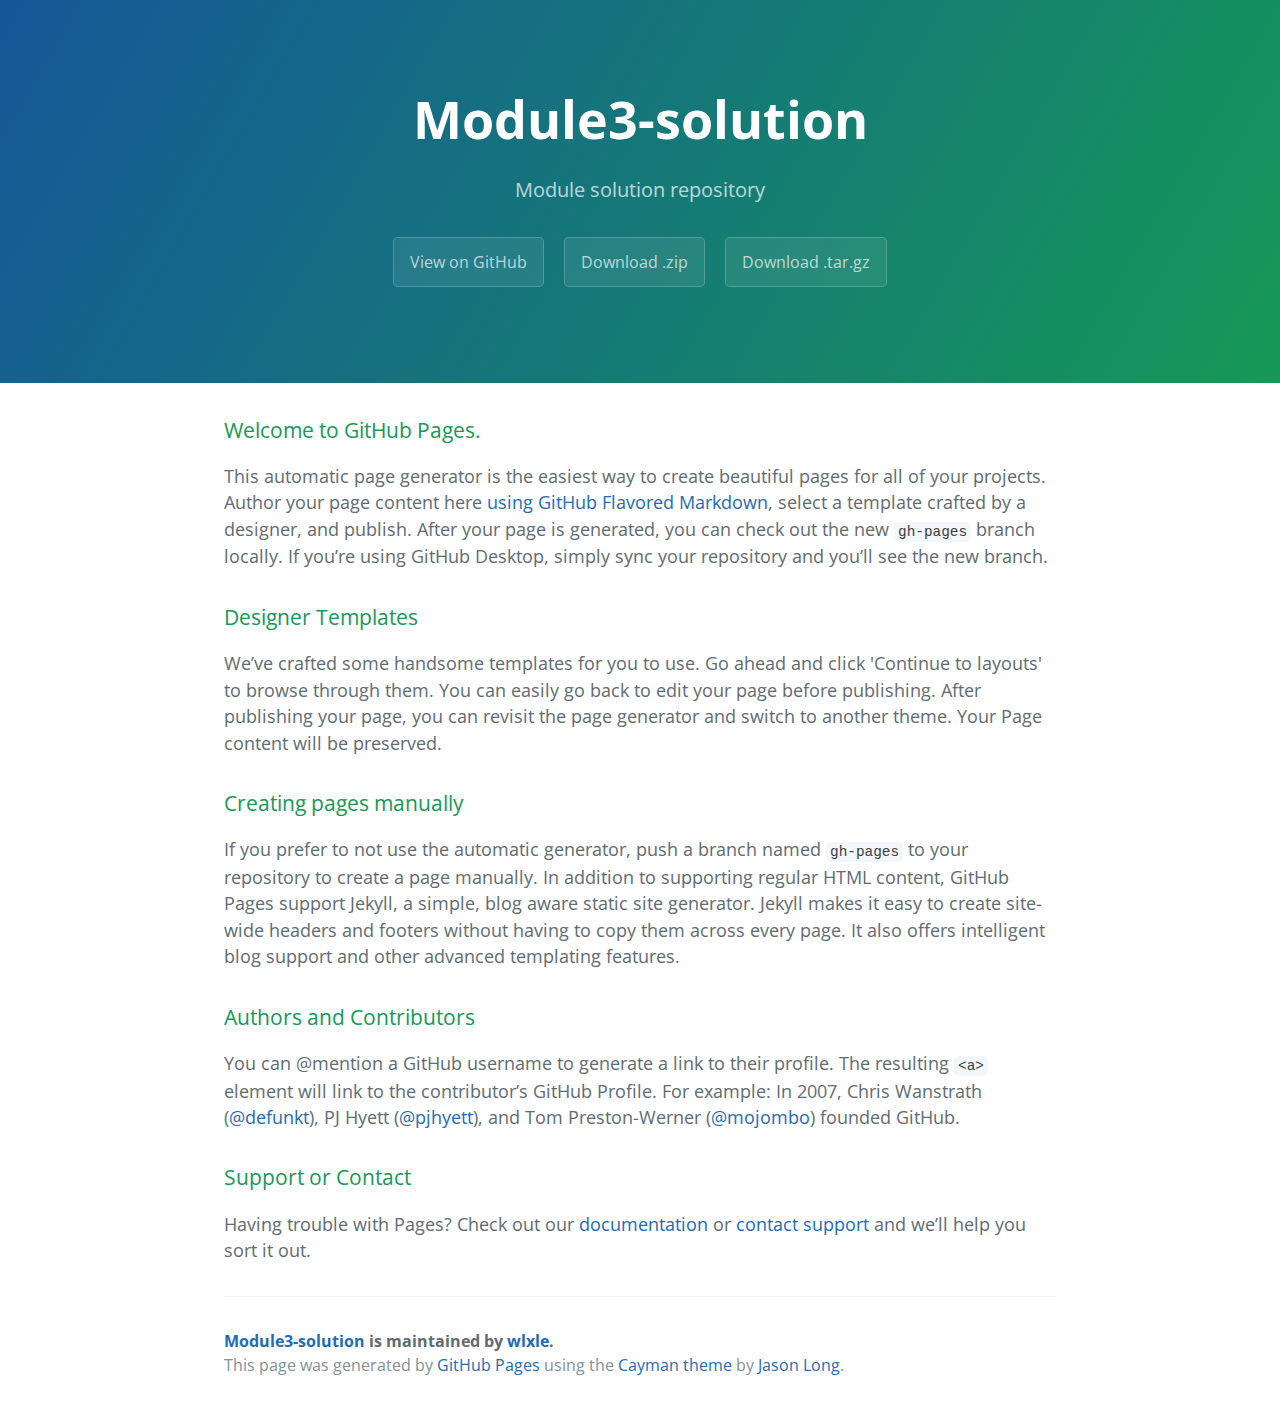
<file: index.html>
<!DOCTYPE html>
<html lang="en-us">
  <head>
    <meta charset="UTF-8">
    <title>Module3-solution by wlxle</title>
    <meta name="viewport" content="width=device-width, initial-scale=1">
    <link rel="stylesheet" type="text/css" href="stylesheets/normalize.css" media="screen">
    <link href='https://fonts.googleapis.com/css?family=Open+Sans:400,700' rel='stylesheet' type='text/css'>
    <link rel="stylesheet" type="text/css" href="stylesheets/stylesheet.css" media="screen">
    <link rel="stylesheet" type="text/css" href="stylesheets/github-light.css" media="screen">
  </head>
  <body>
    <section class="page-header">
      <h1 class="project-name">Module3-solution</h1>
      <h2 class="project-tagline">Module solution repository</h2>
      <a href="https://github.com/wlxle/module3-solution" class="btn">View on GitHub</a>
      <a href="https://github.com/wlxle/module3-solution/zipball/master" class="btn">Download .zip</a>
      <a href="https://github.com/wlxle/module3-solution/tarball/master" class="btn">Download .tar.gz</a>
    </section>

    <section class="main-content">
      <h3>
<a id="welcome-to-github-pages" class="anchor" href="#welcome-to-github-pages" aria-hidden="true"><span aria-hidden="true" class="octicon octicon-link"></span></a>Welcome to GitHub Pages.</h3>

<p>This automatic page generator is the easiest way to create beautiful pages for all of your projects. Author your page content here <a href="https://guides.github.com/features/mastering-markdown/">using GitHub Flavored Markdown</a>, select a template crafted by a designer, and publish. After your page is generated, you can check out the new <code>gh-pages</code> branch locally. If you’re using GitHub Desktop, simply sync your repository and you’ll see the new branch.</p>

<h3>
<a id="designer-templates" class="anchor" href="#designer-templates" aria-hidden="true"><span aria-hidden="true" class="octicon octicon-link"></span></a>Designer Templates</h3>

<p>We’ve crafted some handsome templates for you to use. Go ahead and click 'Continue to layouts' to browse through them. You can easily go back to edit your page before publishing. After publishing your page, you can revisit the page generator and switch to another theme. Your Page content will be preserved.</p>

<h3>
<a id="creating-pages-manually" class="anchor" href="#creating-pages-manually" aria-hidden="true"><span aria-hidden="true" class="octicon octicon-link"></span></a>Creating pages manually</h3>

<p>If you prefer to not use the automatic generator, push a branch named <code>gh-pages</code> to your repository to create a page manually. In addition to supporting regular HTML content, GitHub Pages support Jekyll, a simple, blog aware static site generator. Jekyll makes it easy to create site-wide headers and footers without having to copy them across every page. It also offers intelligent blog support and other advanced templating features.</p>

<h3>
<a id="authors-and-contributors" class="anchor" href="#authors-and-contributors" aria-hidden="true"><span aria-hidden="true" class="octicon octicon-link"></span></a>Authors and Contributors</h3>

<p>You can @mention a GitHub username to generate a link to their profile. The resulting <code>&lt;a&gt;</code> element will link to the contributor’s GitHub Profile. For example: In 2007, Chris Wanstrath (<a href="https://github.com/defunkt" class="user-mention">@defunkt</a>), PJ Hyett (<a href="https://github.com/pjhyett" class="user-mention">@pjhyett</a>), and Tom Preston-Werner (<a href="https://github.com/mojombo" class="user-mention">@mojombo</a>) founded GitHub.</p>

<h3>
<a id="support-or-contact" class="anchor" href="#support-or-contact" aria-hidden="true"><span aria-hidden="true" class="octicon octicon-link"></span></a>Support or Contact</h3>

<p>Having trouble with Pages? Check out our <a href="https://help.github.com/pages">documentation</a> or <a href="https://github.com/contact">contact support</a> and we’ll help you sort it out.</p>

      <footer class="site-footer">
        <span class="site-footer-owner"><a href="https://github.com/wlxle/module3-solution">Module3-solution</a> is maintained by <a href="https://github.com/wlxle">wlxle</a>.</span>

        <span class="site-footer-credits">This page was generated by <a href="https://pages.github.com">GitHub Pages</a> using the <a href="https://github.com/jasonlong/cayman-theme">Cayman theme</a> by <a href="https://twitter.com/jasonlong">Jason Long</a>.</span>
      </footer>

    </section>

  
  </body>
</html>
</file>
<file: stylesheets/stylesheet.css>
* {
  box-sizing: border-box; }

body {
  padding: 0;
  margin: 0;
  font-family: "Open Sans", "Helvetica Neue", Helvetica, Arial, sans-serif;
  font-size: 16px;
  line-height: 1.5;
  color: #606c71; }

a {
  color: #1e6bb8;
  text-decoration: none; }
  a:hover {
    text-decoration: underline; }

.btn {
  display: inline-block;
  margin-bottom: 1rem;
  color: rgba(255, 255, 255, 0.7);
  background-color: rgba(255, 255, 255, 0.08);
  border-color: rgba(255, 255, 255, 0.2);
  border-style: solid;
  border-width: 1px;
  border-radius: 0.3rem;
  transition: color 0.2s, background-color 0.2s, border-color 0.2s; }
  .btn + .btn {
    margin-left: 1rem; }

.btn:hover {
  color: rgba(255, 255, 255, 0.8);
  text-decoration: none;
  background-color: rgba(255, 255, 255, 0.2);
  border-color: rgba(255, 255, 255, 0.3); }

@media screen and (min-width: 64em) {
  .btn {
    padding: 0.75rem 1rem; } }

@media screen and (min-width: 42em) and (max-width: 64em) {
  .btn {
    padding: 0.6rem 0.9rem;
    font-size: 0.9rem; } }

@media screen and (max-width: 42em) {
  .btn {
    display: block;
    width: 100%;
    padding: 0.75rem;
    font-size: 0.9rem; }
    .btn + .btn {
      margin-top: 1rem;
      margin-left: 0; } }

.page-header {
  color: #fff;
  text-align: center;
  background-color: #159957;
  background-image: linear-gradient(120deg, #155799, #159957); }

@media screen and (min-width: 64em) {
  .page-header {
    padding: 5rem 6rem; } }

@media screen and (min-width: 42em) and (max-width: 64em) {
  .page-header {
    padding: 3rem 4rem; } }

@media screen and (max-width: 42em) {
  .page-header {
    padding: 2rem 1rem; } }

.project-name {
  margin-top: 0;
  margin-bottom: 0.1rem; }

@media screen and (min-width: 64em) {
  .project-name {
    font-size: 3.25rem; } }

@media screen and (min-width: 42em) and (max-width: 64em) {
  .project-name {
    font-size: 2.25rem; } }

@media screen and (max-width: 42em) {
  .project-name {
    font-size: 1.75rem; } }

.project-tagline {
  margin-bottom: 2rem;
  font-weight: normal;
  opacity: 0.7; }

@media screen and (min-width: 64em) {
  .project-tagline {
    font-size: 1.25rem; } }

@media screen and (min-width: 42em) and (max-width: 64em) {
  .project-tagline {
    font-size: 1.15rem; } }

@media screen and (max-width: 42em) {
  .project-tagline {
    font-size: 1rem; } }

.main-content :first-child {
  margin-top: 0; }
.main-content img {
  max-width: 100%; }
.main-content h1, .main-content h2, .main-content h3, .main-content h4, .main-content h5, .main-content h6 {
  margin-top: 2rem;
  margin-bottom: 1rem;
  font-weight: normal;
  color: #159957; }
.main-content p {
  margin-bottom: 1em; }
.main-content code {
  padding: 2px 4px;
  font-family: Consolas, "Liberation Mono", Menlo, Courier, monospace;
  font-size: 0.9rem;
  color: #383e41;
  background-color: #f3f6fa;
  border-radius: 0.3rem; }
.main-content pre {
  padding: 0.8rem;
  margin-top: 0;
  margin-bottom: 1rem;
  font: 1rem Consolas, "Liberation Mono", Menlo, Courier, monospace;
  color: #567482;
  word-wrap: normal;
  background-color: #f3f6fa;
  border: solid 1px #dce6f0;
  border-radius: 0.3rem; }
  .main-content pre > code {
    padding: 0;
    margin: 0;
    font-size: 0.9rem;
    color: #567482;
    word-break: normal;
    white-space: pre;
    background: transparent;
    border: 0; }
.main-content .highlight {
  margin-bottom: 1rem; }
  .main-content .highlight pre {
    margin-bottom: 0;
    word-break: normal; }
.main-content .highlight pre, .main-content pre {
  padding: 0.8rem;
  overflow: auto;
  font-size: 0.9rem;
  line-height: 1.45;
  border-radius: 0.3rem; }
.main-content pre code, .main-content pre tt {
  display: inline;
  max-width: initial;
  padding: 0;
  margin: 0;
  overflow: initial;
  line-height: inherit;
  word-wrap: normal;
  background-color: transparent;
  border: 0; }
  .main-content pre code:before, .main-content pre code:after, .main-content pre tt:before, .main-content pre tt:after {
    content: normal; }
.main-content ul, .main-content ol {
  margin-top: 0; }
.main-content blockquote {
  padding: 0 1rem;
  margin-left: 0;
  color: #819198;
  border-left: 0.3rem solid #dce6f0; }
  .main-content blockquote > :first-child {
    margin-top: 0; }
  .main-content blockquote > :last-child {
    margin-bottom: 0; }
.main-content table {
  display: block;
  width: 100%;
  overflow: auto;
  word-break: normal;
  word-break: keep-all; }
  .main-content table th {
    font-weight: bold; }
  .main-content table th, .main-content table td {
    padding: 0.5rem 1rem;
    border: 1px solid #e9ebec; }
.main-content dl {
  padding: 0; }
  .main-content dl dt {
    padding: 0;
    margin-top: 1rem;
    font-size: 1rem;
    font-weight: bold; }
  .main-content dl dd {
    padding: 0;
    margin-bottom: 1rem; }
.main-content hr {
  height: 2px;
  padding: 0;
  margin: 1rem 0;
  background-color: #eff0f1;
  border: 0; }

@media screen and (min-width: 64em) {
  .main-content {
    max-width: 64rem;
    padding: 2rem 6rem;
    margin: 0 auto;
    font-size: 1.1rem; } }

@media screen and (min-width: 42em) and (max-width: 64em) {
  .main-content {
    padding: 2rem 4rem;
    font-size: 1.1rem; } }

@media screen and (max-width: 42em) {
  .main-content {
    padding: 2rem 1rem;
    font-size: 1rem; } }

.site-footer {
  padding-top: 2rem;
  margin-top: 2rem;
  border-top: solid 1px #eff0f1; }

.site-footer-owner {
  display: block;
  font-weight: bold; }

.site-footer-credits {
  color: #819198; }

@media screen and (min-width: 64em) {
  .site-footer {
    font-size: 1rem; } }

@media screen and (min-width: 42em) and (max-width: 64em) {
  .site-footer {
    font-size: 1rem; } }

@media screen and (max-width: 42em) {
  .site-footer {
    font-size: 0.9rem; } }
</file>
<file: stylesheets/github-light.css>
/*
The MIT License (MIT)

Copyright (c) 2016 GitHub, Inc.

Permission is hereby granted, free of charge, to any person obtaining a copy
of this software and associated documentation files (the "Software"), to deal
in the Software without restriction, including without limitation the rights
to use, copy, modify, merge, publish, distribute, sublicense, and/or sell
copies of the Software, and to permit persons to whom the Software is
furnished to do so, subject to the following conditions:

The above copyright notice and this permission notice shall be included in all
copies or substantial portions of the Software.

THE SOFTWARE IS PROVIDED "AS IS", WITHOUT WARRANTY OF ANY KIND, EXPRESS OR
IMPLIED, INCLUDING BUT NOT LIMITED TO THE WARRANTIES OF MERCHANTABILITY,
FITNESS FOR A PARTICULAR PURPOSE AND NONINFRINGEMENT. IN NO EVENT SHALL THE
AUTHORS OR COPYRIGHT HOLDERS BE LIABLE FOR ANY CLAIM, DAMAGES OR OTHER
LIABILITY, WHETHER IN AN ACTION OF CONTRACT, TORT OR OTHERWISE, ARISING FROM,
OUT OF OR IN CONNECTION WITH THE SOFTWARE OR THE USE OR OTHER DEALINGS IN THE
SOFTWARE.

*/

.pl-c /* comment */ {
  color: #969896;
}

.pl-c1 /* constant, variable.other.constant, support, meta.property-name, support.constant, support.variable, meta.module-reference, markup.raw, meta.diff.header */,
.pl-s .pl-v /* string variable */ {
  color: #0086b3;
}

.pl-e /* entity */,
.pl-en /* entity.name */ {
  color: #795da3;
}

.pl-smi /* variable.parameter.function, storage.modifier.package, storage.modifier.import, storage.type.java, variable.other */,
.pl-s .pl-s1 /* string source */ {
  color: #333;
}

.pl-ent /* entity.name.tag */ {
  color: #63a35c;
}

.pl-k /* keyword, storage, storage.type */ {
  color: #a71d5d;
}

.pl-s /* string */,
.pl-pds /* punctuation.definition.string, string.regexp.character-class */,
.pl-s .pl-pse .pl-s1 /* string punctuation.section.embedded source */,
.pl-sr /* string.regexp */,
.pl-sr .pl-cce /* string.regexp constant.character.escape */,
.pl-sr .pl-sre /* string.regexp source.ruby.embedded */,
.pl-sr .pl-sra /* string.regexp string.regexp.arbitrary-repitition */ {
  color: #183691;
}

.pl-v /* variable */ {
  color: #ed6a43;
}

.pl-id /* invalid.deprecated */ {
  color: #b52a1d;
}

.pl-ii /* invalid.illegal */ {
  color: #f8f8f8;
  background-color: #b52a1d;
}

.pl-sr .pl-cce /* string.regexp constant.character.escape */ {
  font-weight: bold;
  color: #63a35c;
}

.pl-ml /* markup.list */ {
  color: #693a17;
}

.pl-mh /* markup.heading */,
.pl-mh .pl-en /* markup.heading entity.name */,
.pl-ms /* meta.separator */ {
  font-weight: bold;
  color: #1d3e81;
}

.pl-mq /* markup.quote */ {
  color: #008080;
}

.pl-mi /* markup.italic */ {
  font-style: italic;
  color: #333;
}

.pl-mb /* markup.bold */ {
  font-weight: bold;
  color: #333;
}

.pl-md /* markup.deleted, meta.diff.header.from-file */ {
  color: #bd2c00;
  background-color: #ffecec;
}

.pl-mi1 /* markup.inserted, meta.diff.header.to-file */ {
  color: #55a532;
  background-color: #eaffea;
}

.pl-mdr /* meta.diff.range */ {
  font-weight: bold;
  color: #795da3;
}

.pl-mo /* meta.output */ {
  color: #1d3e81;
}
</file>
